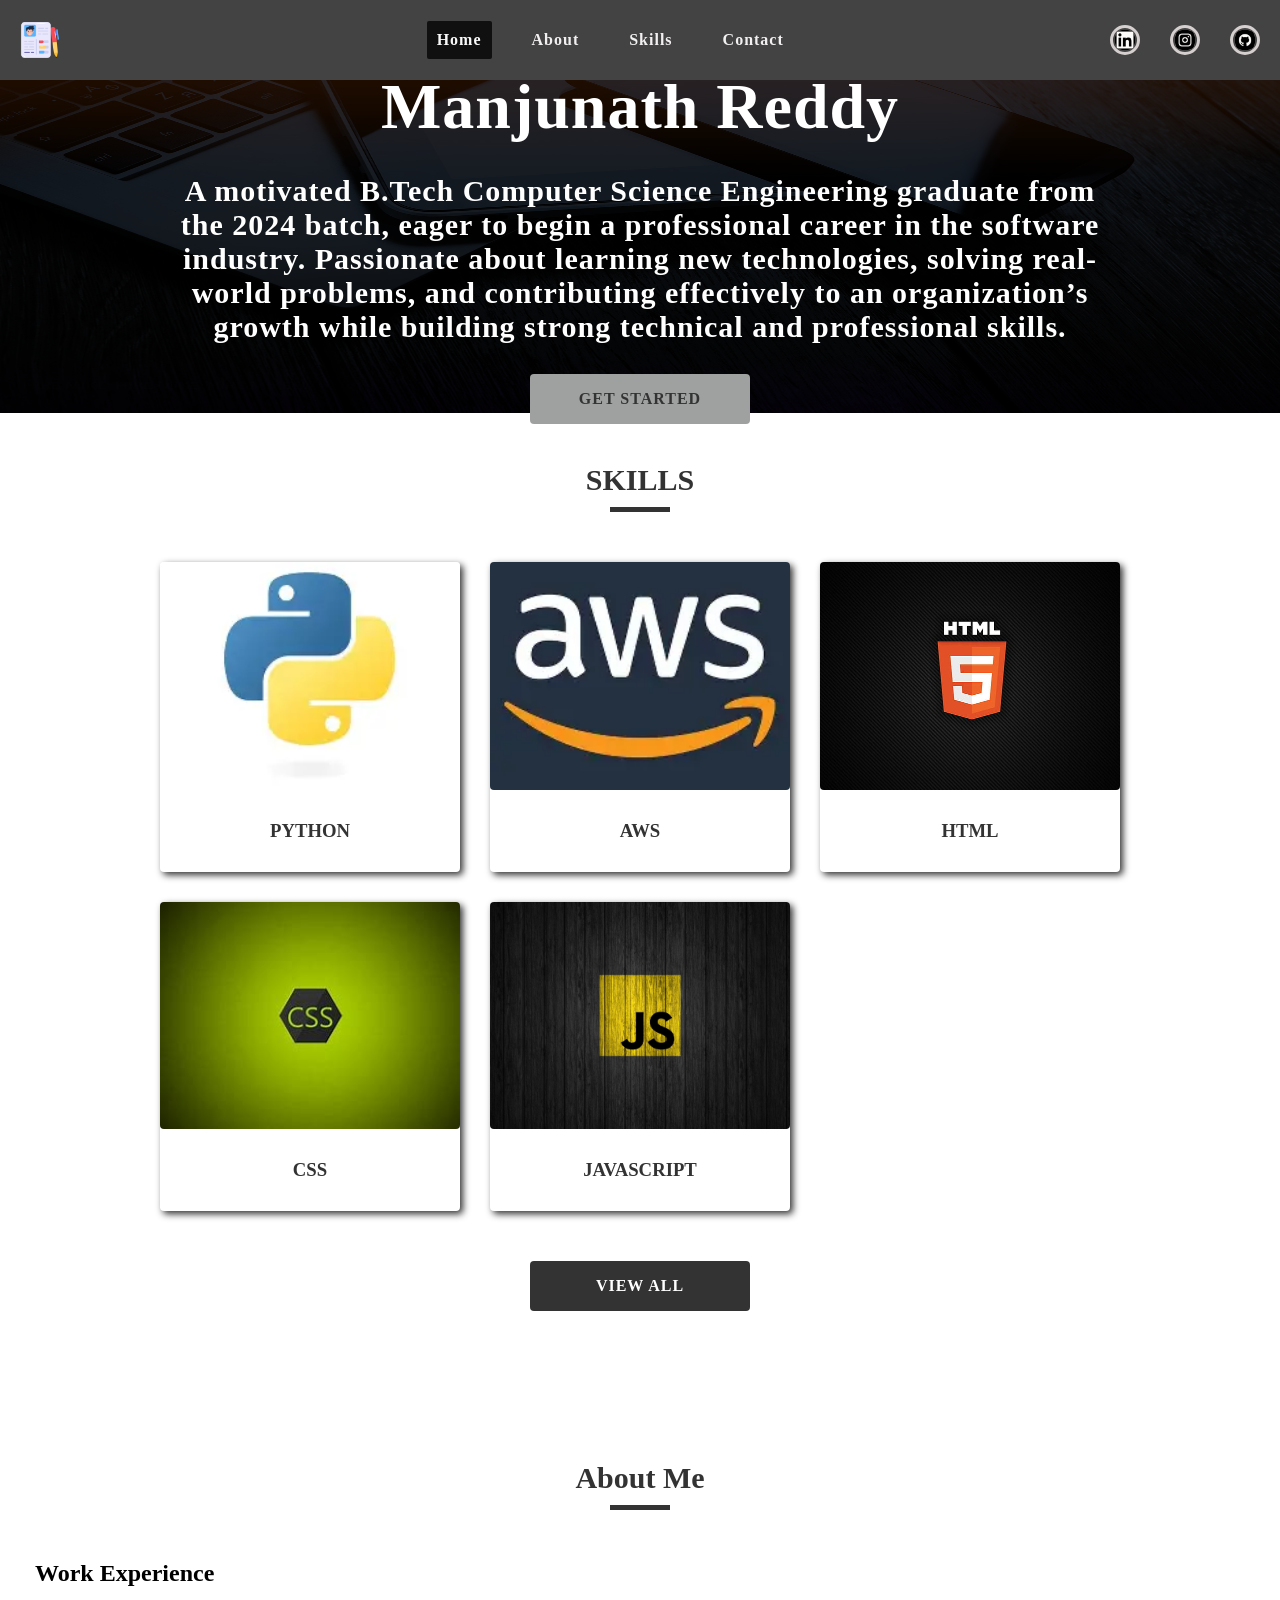
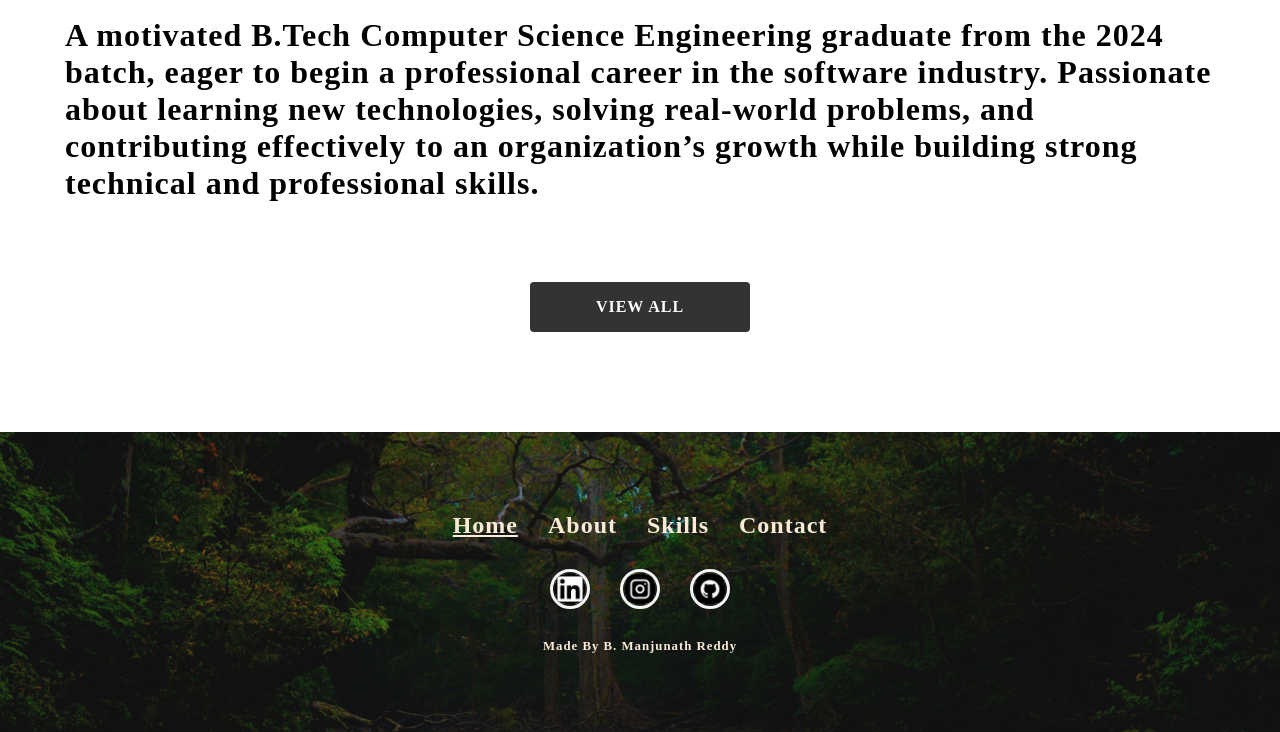
<file: index.html>
<!DOCTYPE html>
<html lang="en">
<head>
  <meta charset="UTF-8" />
  <meta name="viewport" content="width=device-width, initial-scale=1.0" />
  <title>Home — Manjunath</title>
  <link rel="shortcut icon" href="../Assets/NavLogo.png" type="image/x-icon">
  <link rel="stylesheet" href="../Css/navbar.css">
  <link rel="stylesheet" href="../Css/sidebar.css">
  <link rel="stylesheet" href="../Css/footer.css">
  <link rel="stylesheet" href="../Css/Common.css">
</head>
<body>
  <!-- Navbar Start -->
  <nav class="nav-container">
    <div class="nav-center">
      <div class="logo-section">
        <a href="./">
          <img src="../Assets/NavLogo.png" alt="navbar logo" class="logo">
        </a>
      </div>

      <!-- hamburger: removed duplicate class on img, added role/aria -->
      <div class="hamburger" role="button" aria-label="Open sidebar">
        <img src="../Assets/Sidebar.png" alt="open sidebar button">
      </div>

      <div class="nav-links-main">
        <ul class="nav-links">
          <li><a href="./" class="nav-link active">home</a></li>
          <li><a href="./about.html" class="nav-link">about</a></li>
          <li><a href="./skills.html" class="nav-link">skills</a></li>
          <li><a href="./contact.html" class="nav-link">contact</a></li>
        </ul>
      </div>

      <div class="nav-social-links-main">
        <ul class="nav-social-links">
          <li class="nav-social-link">
            <a href="https://www.linkedin.com/in/manjunath-reddy-bhumireddy-/">
              <img src="../Assets/linkedin.png" alt="LinkedIn">
            </a>
          </li>
          <li class="nav-social-link">
            <a href="https://www.instagram.com/i__manjunath/">
              <img src="../Assets/instagram.png" alt="Instagram">
            </a>
          </li>
          <li class="nav-social-link">
            <a href="https://github.com/manjunathreddy25">
              <img src="../Assets/github.png" alt="Github">
            </a>
          </li>
        </ul>
      </div>
    </div>
  </nav>
  <!-- Navbar End -->

  <!-- Sidebar Start -->
  <aside class="sidebar-container" aria-hidden="true">
    <div class="sidebar-center wrapper">
      <div class="side-header">
        <div class="logo-section">
          <a href="./">
            <img src="../Assets/NavLogo.png" alt="navbar logo image">
          </a>
        </div>
        <div class="close-button" role="button" aria-label="Close sidebar">
          <img src="../Assets/Sidebar.png" alt="close sidebar button">
        </div>
      </div>

      <div class="sidebar-content">
        <div class="sidebar-links-main">
          <ul class="sidebar-links">
            <li><a href="./" class="sidebar-link active">home</a></li>
            <li><a href="./about.html" class="sidebar-link">about</a></li>
            <li><a href="./skills.html" class="sidebar-link">skills</a></li>
            <li><a href="./contact.html" class="sidebar-link">contact</a></li>
          </ul>
        </div>
      </div>
    </div>
  </aside>
  <!-- Sidebar End -->

  <!-- hero section start -->
  <div class="page-hero-container">
    <div class="page-hero">
      <div class="hero-img-container">
        <img src="../Assets/portfolio-background.jpg" alt="Hero background">
      </div>

      <div class="hero-box padding-top-mobile-thirty padding-bottom-mobile-thirty">
        <div class="hero-content wrapper text-center text-container">
          <h1 class="heading">Manjunath Reddy</h1>
          <p class="desc">
            A motivated B.Tech Computer Science Engineering graduate from the 2024 batch, eager to begin a professional career in the software industry.
            Passionate about learning new technologies, solving real-world problems, and contributing effectively to an organization’s growth while building strong technical and professional skills.
          </p>

          <div class="button-container">
            <a href="./contact.html" class="home-button primary-button-light">Get Started</a>
          </div>
        </div>
      </div>
    </div>
  </div>
  <!-- hero section end -->

  <!-- Skills Start -->
  <section class="skills-container">
    <div class="skills-center wrapper text-center text-container">
      <div class="section-title padding-top-desktop-fifty padding-bottom-desktop-fifty padding-bottom-mobile-fifty padding-top-mobile-fifty">
        <h3 class="title">SKILLS</h3>
        <div class="underline"></div>
      </div>

      <section class="skills three-column-layout" aria-label="Core skills">
        <!-- Skill Start -->
        <article class="skill">
          <div class="img-container">
            <img src="../Assets/python.png" alt="Python logo">
          </div>
          <div class="skill-title">
            <h3>PYTHON</h3>
          </div>
        </article>

        <!-- Skill Start -->
        <article class="skill">
          <div class="img-container">
            <img src="../Assets/aws.png" alt="AWS logo">
          </div>
          <div class="skill-title">
            <h3>AWS</h3>
          </div>
        </article>

        <!-- Skill Start -->
        <article class="skill">
          <div class="img-container">
            <img src="../Assets/html-5-html-5-logo-wallpaper-preview.jpg" alt="HTML logo">
          </div>
          <div class="skill-title">
            <h3>HTML</h3>
          </div>
        </article>

        <!-- Skill Start -->
        <article class="skill">
          <div class="img-container">
            <img src="../Assets/OIP.jpg" alt="CSS logo">
          </div>
          <div class="skill-title">
            <h3>CSS</h3>
          </div>
        </article>

        <!-- Skill Start -->
        <article class="skill">
          <div class="img-container">
            <img src="../Assets/js.jpg" alt="JavaScript logo">
          </div>
          <div class="skill-title">
            <h3>JAVASCRIPT</h3>
          </div>
        </article>
      </section>

      <div class="padding-bottom-desktop-fifty padding-top-desktop-fifty padding-top-mobile-fifty padding-bottom-mobile-fifty">
        <a href="./skills.html" class="primary-button-dark">VIEW ALL</a>
      </div>
    </div>
  </section>
  <!-- Skills End -->

  <!-- About Page Content Start -->
  <section class="content-main-home">
    <div class="content-center wrapper">
      <div class="content-area padding-bottom-desktop-fifty padding-top-desktop-fifty padding-top-mobile-fifty padding-bottom-mobile-fifty">
        <div class="section-title padding-top-desktop-fifty padding-bottom-desktop-fifty padding-bottom-mobile-fifty padding-top-mobile-fifty">
          <h3 class="title">About me</h3>
          <div class="underline"></div>
        </div>

        <div class="content">
          <h2>Work Experience</h2>
          <p>
            A motivated B.Tech Computer Science Engineering graduate from the 2024 batch, eager to begin a professional career in the software industry.
            Passionate about learning new technologies, solving real-world problems, and contributing effectively to an organization’s growth while building strong technical and professional skills.
          </p>
        </div>

        <div class="padding-bottom-desktop-fifty padding-top-desktop-fifty padding-top-mobile-fifty padding-bottom-mobile-fifty">
          <a href="./about.html" class="primary-button-dark">VIEW ALL</a>
        </div>
      </div>
    </div>
  </section>
  <!-- About Page Content End -->

  <!-- Footer Start -->
  <footer class="footer-container">
    <div class="footer-center wrapper">
      <div class="footer-links-main">
        <ul class="footer-links">
          <li><a href="./" class="footer-link active">home</a></li>
          <li><a href="./about.html" class="footer-link">about</a></li>
          <li><a href="./skills.html" class="footer-link">skills</a></li>
          <li><a href="./contact.html" class="footer-link">contact</a></li>
        </ul>
      </div>

      <div class="social-links-main">
        <ul class="social-links">
          <li class="social-link">
            <a href="https://www.linkedin.com/in/bhumireddymanjunathreddy/">
              <img src="../Assets/linkedin.png" alt="LinkedIn">
            </a>
          </li>
          <li class="social-link">
            <a href="https://www.instagram.com/i__manjunath/">
              <img src="../Assets/instagram.png" alt="Instagram">
            </a>
          </li>
          <li class="social-link">
            <a href="https://github.com/manjunathreddy25">
              <img src="../Assets/github.png" alt="Github">
            </a>
          </li>
        </ul>
      </div>

      <div class="footer-copy-right">
        <p>made by B. Manjunath Reddy</p>
      </div>
    </div>
  </footer>
  <!-- Footer End -->

  <!-- Script -->
  <script src="../Js/javascript.js"></script>
</body>
</html>
</file>
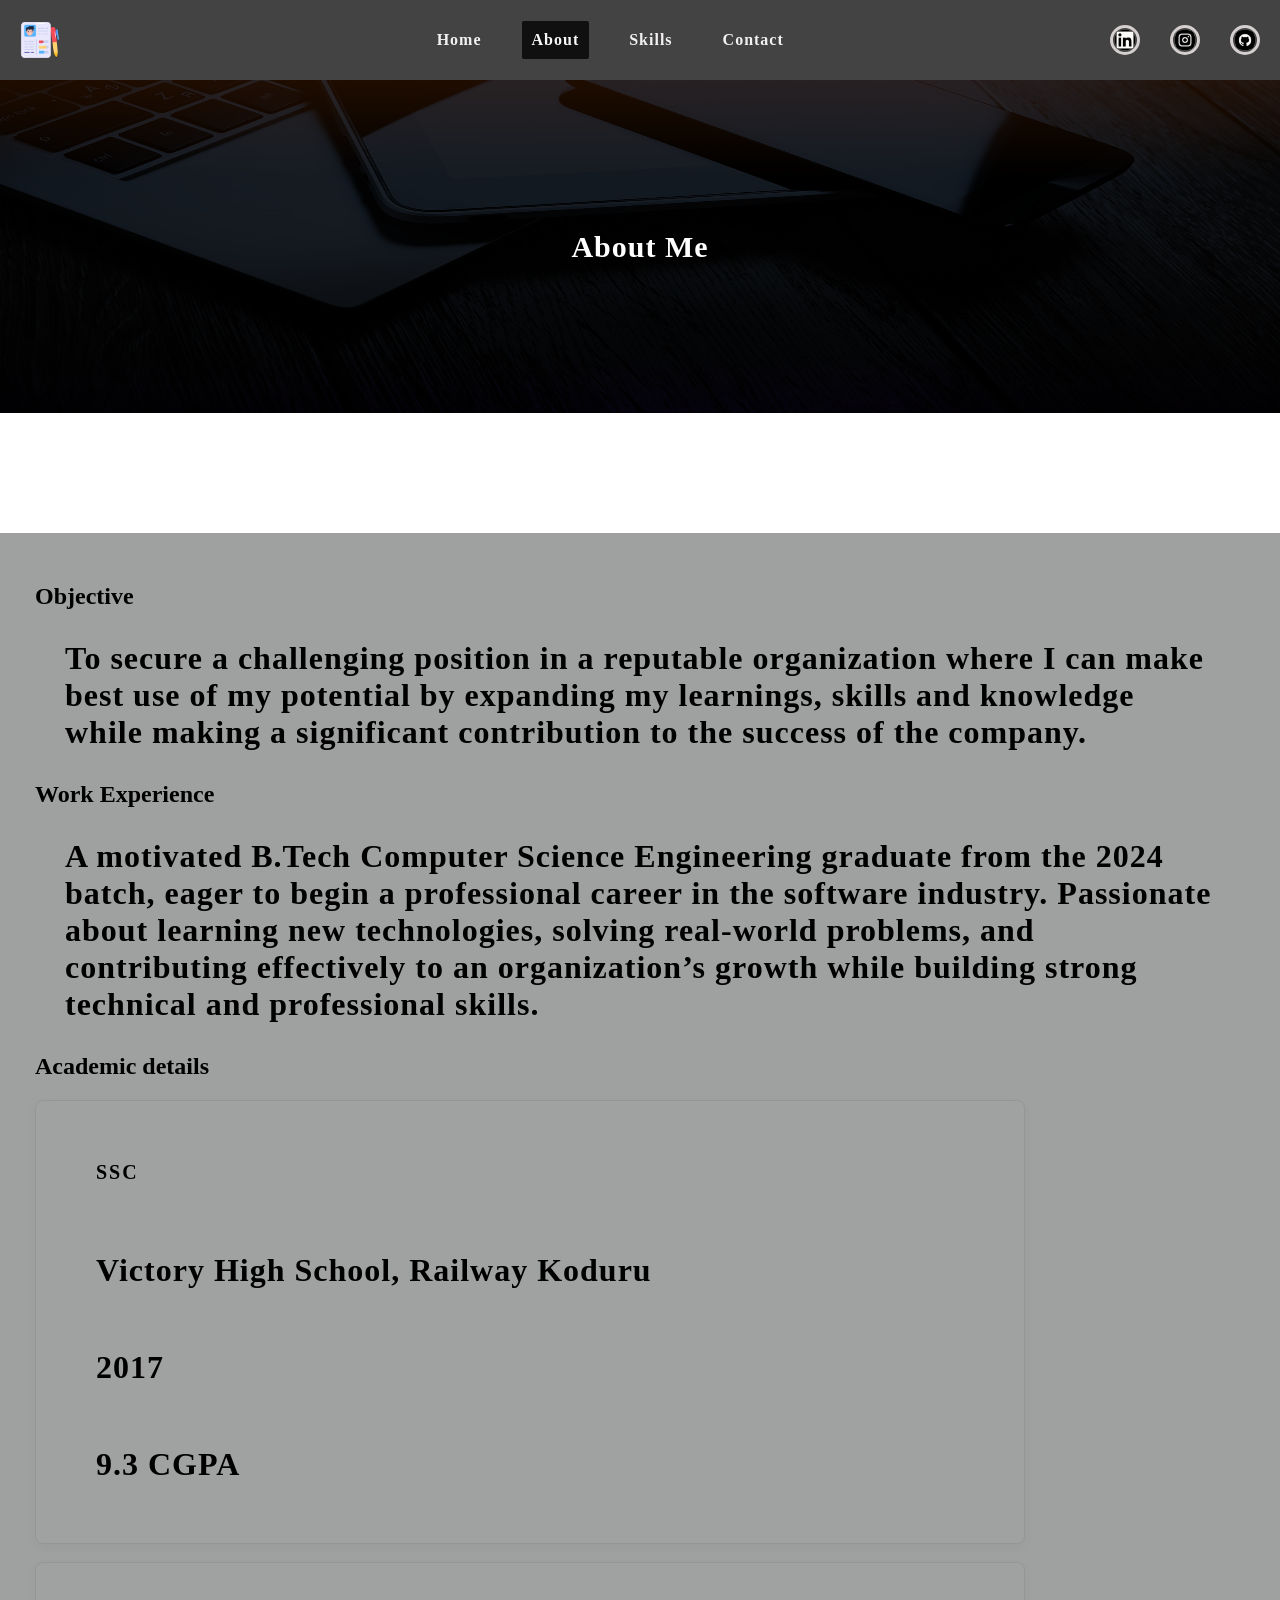
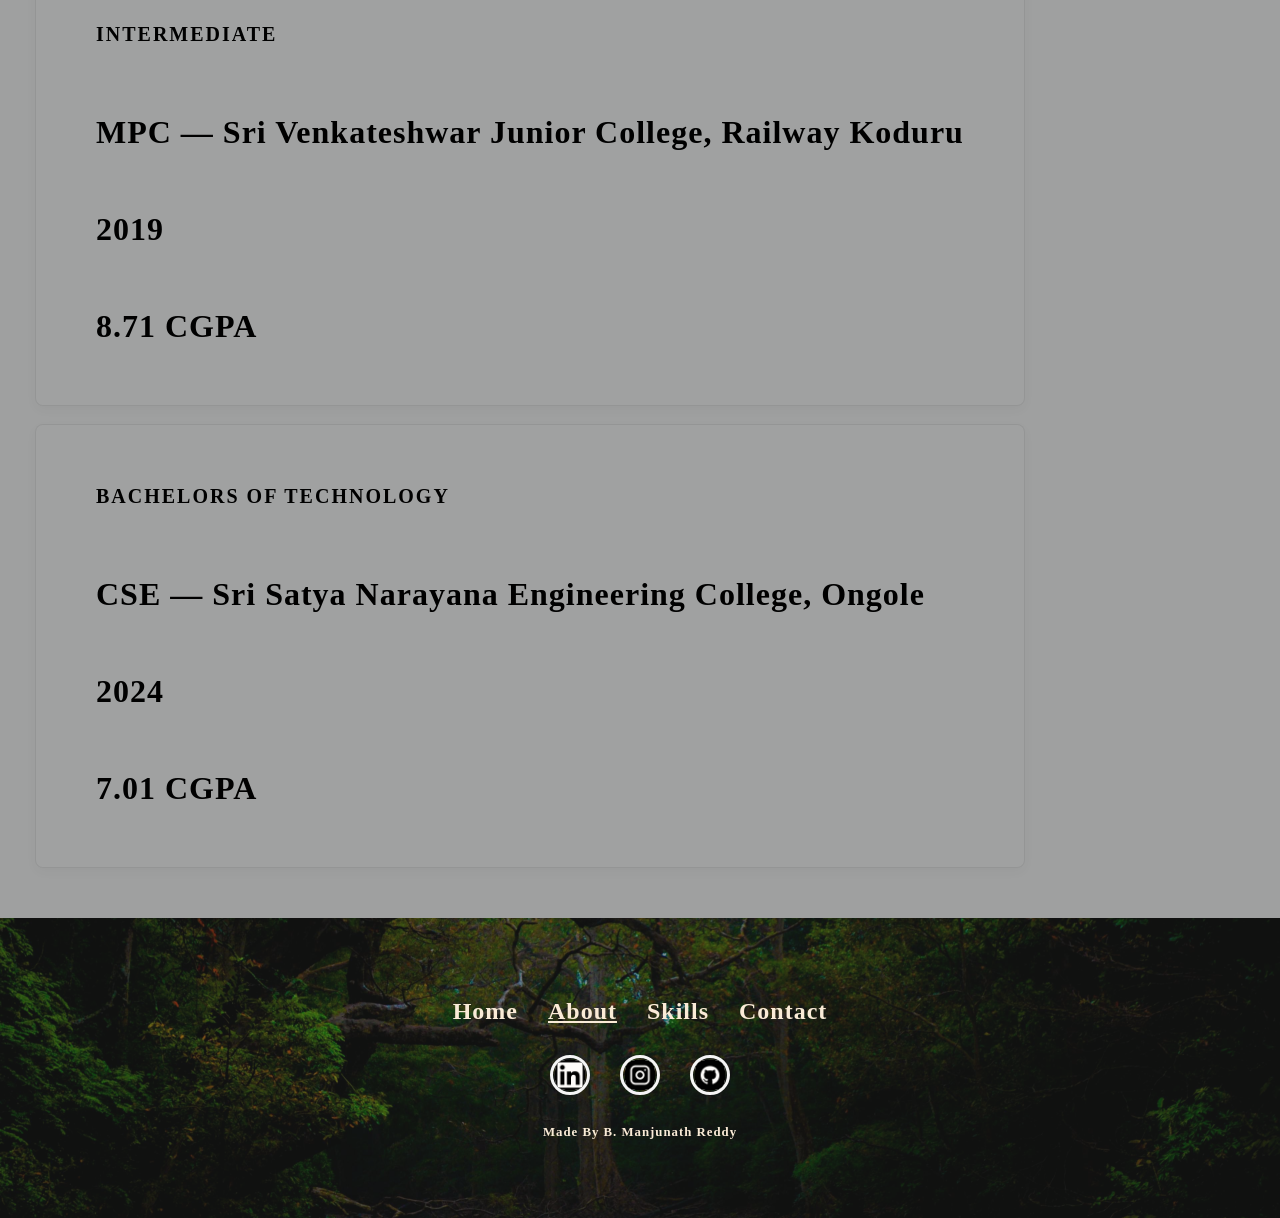
<file: about.html>
<!DOCTYPE html>
<html lang="en">
<head>
  <meta charset="UTF-8" />
  <meta name="viewport" content="width=device-width, initial-scale=1.0"/>
  <title>About — Manjunath</title>
  <link rel="shortcut icon" href="../Assets/NavLogo.png" type="image/x-icon">
  <link rel="stylesheet" href="../Css/navbar.css">
  <link rel="stylesheet" href="../Css/sidebar.css">
  <link rel="stylesheet" href="../Css/footer.css">
  <link rel="stylesheet" href="../Css/Common.css">
</head>
<body>
  <!-- Navbar Start -->
  <nav class="nav-container">
    <div class="nav-center">
      <div class="logo-section">
        <a href="./">
          <img src="../Assets/NavLogo.png" alt="navbar logo" class="logo">
        </a>
      </div>

      <!-- hamburger: role + aria for accessibility; removed duplicate class from img -->
      <div class="hamburger" role="button" aria-label="Open sidebar">
        <img src="../Assets/Sidebar.png" alt="open sidebar button">
      </div>

      <div class="nav-links-main">
        <ul class="nav-links">
          <li><a href="./" class="nav-link">home</a></li>
          <li><a href="./about.html" class="nav-link active">about</a></li>
          <li><a href="./skills.html" class="nav-link">skills</a></li>
          <li><a href="./contact.html" class="nav-link">contact</a></li>
        </ul>
      </div>

      <div class="nav-social-links-main">
        <ul class="nav-social-links">
          <li class="nav-social-link">
            <a href="https://www.linkedin.com/in/manjunath-reddy-bhumireddy-/">
              <img src="../Assets/linkedin.png" alt="LinkedIn">
            </a>
          </li>
          <li class="nav-social-link">
            <a href="https://www.instagram.com/i__manjunath/">
              <img src="../Assets/instagram.png" alt="Instagram">
            </a>
          </li>
          <li class="nav-social-link">
            <a href="https://github.com/manjunathreddy25">
              <img src="../Assets/github.png" alt="Github">
            </a>
          </li>
        </ul>
      </div>
    </div>
  </nav>
  <!-- Navbar End -->

  <!-- Sidebar Start -->
  <aside class="sidebar-container" aria-hidden="true">
    <div class="sidebar-center wrapper">
      <div class="side-header">
        <div class="logo-section">
          <a href="./">
            <img src="../Assets/NavLogo.png" alt="navbar logo image">
          </a>
        </div>
        <div class="close-button" role="button" aria-label="Close sidebar">
          <img src="../Assets/Sidebar.png" alt="close sidebar button">
        </div>
      </div>

      <div class="sidebar-content">
        <div class="sidebar-links-main">
          <ul class="sidebar-links">
            <li><a href="./" class="sidebar-link">home</a></li>
            <li><a href="./about.html" class="sidebar-link active">about</a></li>
            <li><a href="./skills.html" class="sidebar-link">skills</a></li>
            <li><a href="./contact.html" class="sidebar-link">contact</a></li>
          </ul>
        </div>
      </div>
    </div>
  </aside>
  <!-- Sidebar End -->

  <!-- hero section start-->
  <div class="page-hero-container">
    <div class="page-hero">
      <div class="hero-img-container">
        <img src="../Assets/portfolio-background.jpg" alt="Hero background">
      </div>
      <div class="hero-box padding-top-mobile-thirty padding-bottom-mobile-thirty">
        <div class="hero-content text-center wrapper text-container">
          <p class="desc">About Me</p>
        </div>
      </div>
    </div>
  </div>
  <!-- hero section end -->

  <!-- About Page Content Start -->
  <main class="content-main">
    <div class="content-center wrapper">
      <div class="content-area padding-bottom-desktop-fifty padding-top-desktop-fifty padding-top-mobile-fifty padding-bottom-mobile-fifty">

        <article class="content">
          <h2>Objective</h2>
          <p>To secure a challenging position in a reputable organization where I can make best use of my potential by expanding my learnings, skills and knowledge while making a significant contribution to the success of the company.</p>
        </article>

        <article class="content">
          <h2>Work Experience</h2>
          <p>
            A motivated B.Tech Computer Science Engineering graduate from the 2024 batch, eager to begin a professional career in the software industry.
            Passionate about learning new technologies, solving real-world problems, and contributing effectively to an organization’s growth while building strong technical and professional skills.
          </p>
        </article>

        <article class="content">
          <h2>Academic details</h2>
          <ul class="edu-list">
            <li class="edu-item">
              <p class="main">SSC</p>
              <p>Victory High School, Railway Koduru</p>
              <p class="year">2017</p>
              <p class="score">9.3 CGPA</p>
            </li>

            <li class="edu-item">
              <p class="main">Intermediate</p>
              <p>MPC — Sri Venkateshwar Junior College, Railway Koduru</p>
              <p class="year">2019</p>
              <p class="score">8.71 CGPA</p>
            </li>

            <li class="edu-item">
              <p class="main">Bachelors of Technology</p>
              <p>CSE — Sri Satya Narayana Engineering College, Ongole</p>
              <p class="year">2024</p>
              <p class="score">7.01 CGPA</p>
            </li>
          </ul>
        </article>

      </div>
    </div>
  </main>
  <!-- About Page Content End -->

  <!-- Footer Start -->
  <footer class="footer-container">
    <div class="footer-center wrapper">
      <div class="footer-links-main">
        <ul class="footer-links">
          <li><a href="./" class="footer-link">home</a></li>
          <li><a href="./about.html" class="footer-link active">about</a></li>
          <li><a href="./skills.html" class="footer-link">skills</a></li>
          <li><a href="./contact.html" class="footer-link">contact</a></li>
        </ul>
      </div>

      <div class="social-links-main">
        <ul class="social-links">
          <li class="social-link">
            <a href="https://www.linkedin.com/in/bhumireddymanjunathreddy/">
              <img src="../Assets/linkedin.png" alt="LinkedIn">
            </a>
          </li>
          <li class="social-link">
            <a href="https://www.instagram.com/i__manjunath/">
              <img src="../Assets/instagram.png" alt="Instagram">
            </a>
          </li>
          <li class="social-link">
            <a href="https://github.com/manjunathreddy25">
              <img src="../Assets/github.png" alt="Github">
            </a>
          </li>
        </ul>
      </div>

      <div class="footer-copy-right">
        <p>made by B. Manjunath Reddy</p>
      </div>
    </div>
  </footer>
  <!-- Footer End -->

  <!-- Script -->
  <script src="../Js/javascript.js"></script>
</body>
</html>
</file>
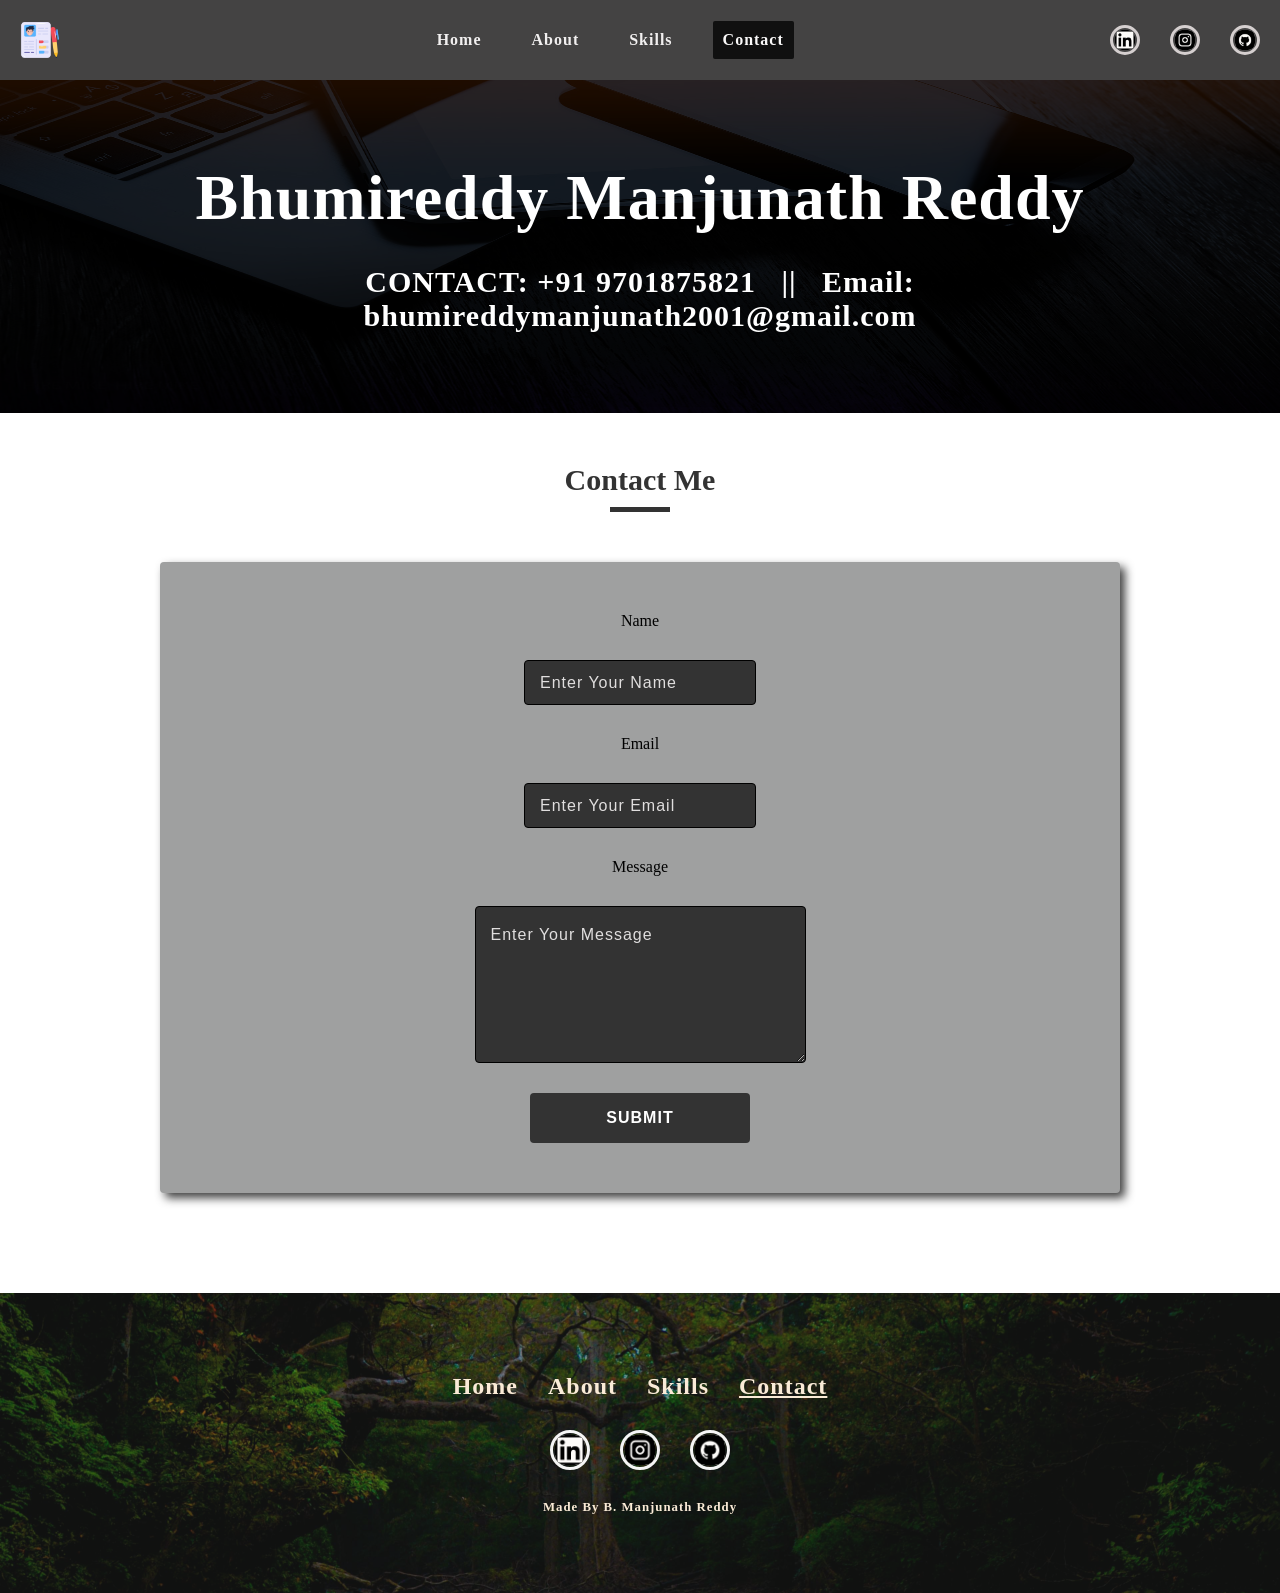
<file: contact.html>
<!DOCTYPE html>
<html lang="en">
<head>
  <meta charset="UTF-8" />
  <meta name="viewport" content="width=device-width, initial-scale=1.0" />
  <title>Contact — Manjunath</title>
  <link rel="shortcut icon" href="../Assets/NavLogo.png" type="image/x-icon">
  <link rel="stylesheet" href="../Css/navbar.css">
  <link rel="stylesheet" href="../Css/sidebar.css">
  <link rel="stylesheet" href="../Css/footer.css">
  <link rel="stylesheet" href="../Css/Common.css">
</head>
<body>
  <!-- Navbar Start -->
  <nav class="nav-container">
    <div class="nav-center">
      <div class="logo-section">
        <a href="./">
          <img src="../Assets/NavLogo.png" alt="navbar logo" class="logo">
        </a>
      </div>

      <!-- hamburger: role + aria for accessibility; removed duplicate class from img -->
      <div class="hamburger" role="button" aria-label="Open sidebar">
        <img src="../Assets/Sidebar.png" alt="open sidebar button">
      </div>

      <div class="nav-links-main">
        <ul class="nav-links">
          <li><a href="./" class="nav-link">home</a></li>
          <li><a href="./about.html" class="nav-link">about</a></li>
          <li><a href="./skills.html" class="nav-link">skills</a></li>
          <li><a href="./contact.html" class="nav-link active">contact</a></li>
        </ul>
      </div>

      <div class="nav-social-links-main">
        <ul class="nav-social-links">
          <li class="nav-social-link">
            <a href="https://www.linkedin.com/in/manjunath-reddy-bhumireddy-/">
              <img src="../Assets/linkedin.png" alt="LinkedIn">
            </a>
          </li>
          <li class="nav-social-link">
            <a href="https://www.instagram.com/i__manjunath/">
              <img src="../Assets/instagram.png" alt="Instagram">
            </a>
          </li>
          <li class="nav-social-link">
            <a href="https://github.com/manjunathreddy25">
              <img src="../Assets/github.png" alt="Github">
            </a>
          </li>
        </ul>
      </div>
    </div>
  </nav>
  <!-- Navbar End -->

  <!-- Sidebar Start -->
  <aside class="sidebar-container" aria-hidden="true">
    <div class="sidebar-center wrapper">
      <div class="side-header">
        <div class="logo-section">
          <a href="./">
            <img src="../Assets/NavLogo.png" alt="navbar logo image">
          </a>
        </div>
        <div class="close-button" role="button" aria-label="Close sidebar">
          <img src="../Assets/Sidebar.png" alt="close sidebar button">
        </div>
      </div>

      <div class="sidebar-content">
        <div class="sidebar-links-main">
          <ul class="sidebar-links">
            <li><a href="./" class="sidebar-link">home</a></li>
            <li><a href="./about.html" class="sidebar-link">about</a></li>
            <li><a href="./skills.html" class="sidebar-link">skills</a></li>
            <li><a href="./contact.html" class="sidebar-link active">contact</a></li>
          </ul>
        </div>
      </div>
    </div>
  </aside>
  <!-- Sidebar End -->

  <!-- hero section start-->
  <div class="page-hero-container">
    <div class="page-hero">
      <div class="hero-img-container">
        <img src="../Assets/portfolio-background.jpg" alt="Hero Page">
      </div>
      <div class="hero-box padding-top-mobile-thirty padding-bottom-mobile-thirty">
        <div class="hero-content text-center wrapper text-container">
          <h1 class="heading">Bhumireddy Manjunath Reddy</h1>
          <p class="desc">CONTACT: +91 9701875821 &nbsp; || &nbsp; Email: bhumireddymanjunath2001@gmail.com</p>
        </div>
      </div>
    </div>
  </div>
  <!-- hero section end -->

  <!-- Contact Section Start-->
  <section class="contact-section-main">
    <div class="contact-section-center wrapper text-center text-container">
      <div class="section-title padding-top-desktop-fifty padding-bottom-desktop-fifty padding-bottom-mobile-fifty padding-top-mobile-fifty">
        <h3 class="title">Contact Me</h3>
        <div class="underline"></div>

        <div class="contact-section padding-bottom-mobile-fifty padding-top-mobile-fifty padding-bottom-desktop-fifty padding-top-desktop-fifty">
          <div class="text-component padding-top-mobile-fifty padding-bottom-mobile-fifty padding-bottom-desktop-fifty padding-top-desktop-fifty">
            <form class="contact-me-form" action="#" method="post" aria-label="Contact form">
              <label for="name" class="sr-only">Name</label>
              <input type="text" name="name" id="name" placeholder="Enter your name" class="primary-input" aria-label="Your name">

              <!-- fixed duplicate id -> changed id to email, added label/aria -->
              <label for="email" class="sr-only">Email</label>
              <input type="email" name="email" id="email" placeholder="Enter your email" class="primary-input" aria-label="Your email">

              <label for="message" class="sr-only">Message</label>
              <textarea name="message" id="message" cols="30" rows="5" class="primary-text-area" placeholder="Enter your message" aria-label="Your message"></textarea>

              <button type="submit" class="primary-button-dark">Submit</button>
            </form>
          </div>
        </div>
      </div>
    </div>
  </section>
  <!-- Contact Section End -->

  <!-- Footer Start -->
  <footer class="footer-container">
    <div class="footer-center wrapper">
      <div class="footer-links-main">
        <ul class="footer-links">
          <li><a href="./" class="footer-link">home</a></li>
          <li><a href="./about.html" class="footer-link">about</a></li>
          <li><a href="./skills.html" class="footer-link">skills</a></li>
          <li><a href="./contact.html" class="footer-link active">contact</a></li>
        </ul>
      </div>

      <div class="social-links-main">
        <ul class="social-links">
          <li class="social-link">
            <a href="https://www.linkedin.com/in/bhumireddymanjunathreddy/">
              <img src="../Assets/linkedin.png" alt="LinkedIn">
            </a>
          </li>
          <li class="social-link">
            <a href="https://www.instagram.com/i__manjunath/">
              <img src="../Assets/instagram.png" alt="Instagram">
            </a>
          </li>
          <li class="social-link">
            <a href="https://github.com/manjunathreddy25">
              <img src="../Assets/github.png" alt="Github">
            </a>
          </li>
        </ul>
      </div>

      <div class="footer-copy-right">
        <p>made by B. Manjunath Reddy</p>
      </div>
    </div>
  </footer>
  <!-- Footer End -->

  <!-- Script -->
  <script src="../Js/javascript.js"></script>
</body>
</html>
</file>
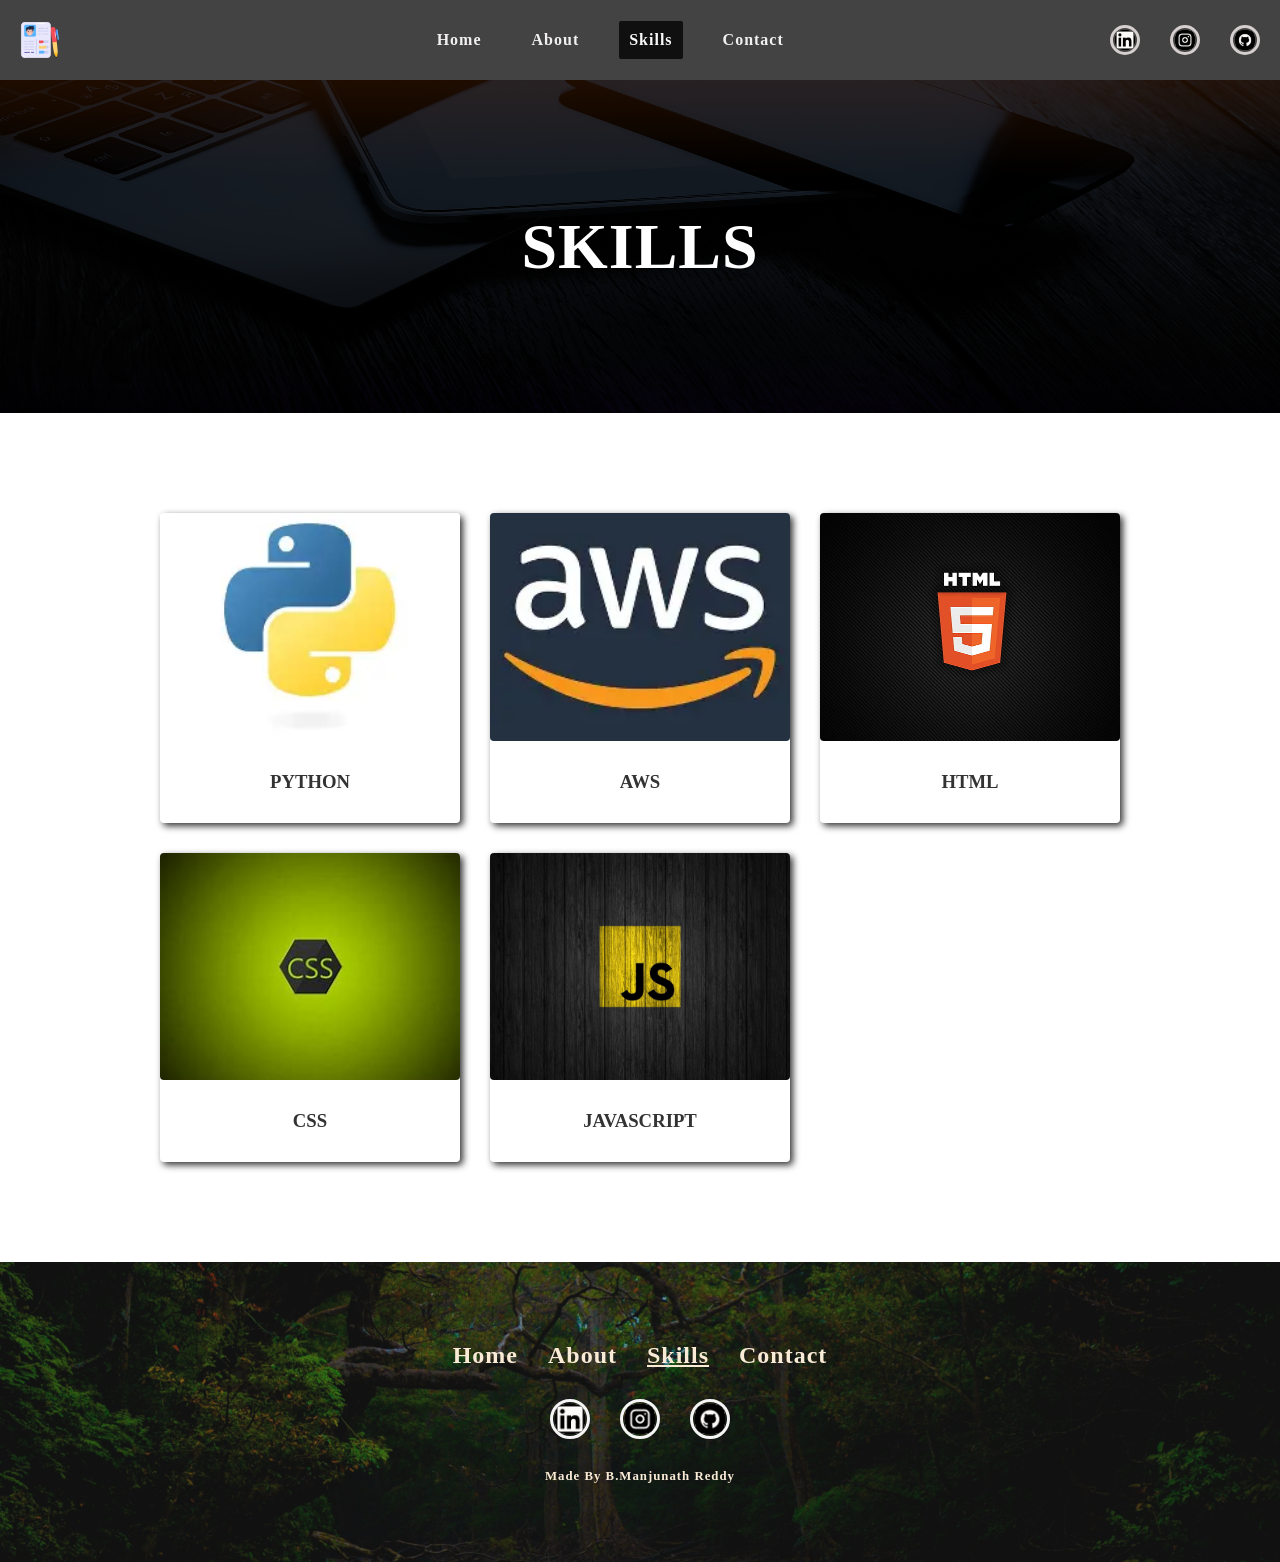
<file: skills.html>
<!DOCTYPE html>
<html lang="en">
<head>
    <meta charset="UTF-8">
    <meta name="viewport" content="width=device-width, initial-scale=1.0">
    <title>Website</title>
    <link rel="shortcut icon" href="../Assets/NavLogo.png" type="image/x-icon">
    <link rel="stylesheet" href="../Css/navbar.css">
    <link rel="stylesheet" href="../Css/sidebar.css">
    <link rel="stylesheet" href="../Css/footer.css">
    <link rel="stylesheet" href="../Css/Common.css">
</head>
<body>
    <!-- Navbar Start -->
    <nav class="nav-container">
        <div class="nav-center">
            <div class="logo-section">
              <a href="./">
                <img src="../Assets/NavLogo.png" alt="navbar logo" class="logo">
              </a>
            </div>
            <div class="hamburger">
                <img src="../Assets/Sidebar.png" alt="side bar open button" class="hamburger">
            </div>
            <div class="nav-links-main">
                <ul class="nav-links">
                    <li><a href="./" class="nav-link ">home</a></li>
                    <li><a href="./about.html" class="nav-link ">about</a></li>
                    <li><a href="./skills.html" class="nav-link active">skills</a></li>
                    <li><a href="./contact.html" class="nav-link ">contact</a></li>
                </ul>
            </div>
            <div class="nav-social-links-main">
                <ul class="nav-social-links">
                   <li class="nav-social-link">
                    <a href="https://www.linkedin.com/in/manjunath-reddy-bhumireddy-/">
                       <img src="../Assets/linkedin.png" alt="LinkedIn">
                    </a>
                   </li>
                   <li class="nav-social-link">
                    <a href="https://www.instagram.com/i__manjunath/">
                       <img src="../Assets/instagram.png" alt="Instagram">
                    </a>
                   </li>
                   <li class="nav-social-link">
                    <a href="https://github.com/manjunathreddy25">
                       <img src="../Assets/github.png" alt="Github">
                    </a>
                    </li>
                </ul>
            </div>      
        </div>
    </nav>
    <!-- Navbar End -->
    <!-- Sidebar Start -->
    <aside class="sidebar-container">
        <div class="sidebar-center wrapper">
            <div class="side-header">
                <div class="logo-section">
                    <a href="./">
                        <img src="../Assets/NavLogo.png" alt="navbar logo image" />
                    </a>
                </div>
                <div class="close-button">
                    <img src="../Assets/Sidebar.png" alt="sidebar image close button" />
                </div>
            </div>
            <div class="sidebar-content">
                <div class="sidebar-links-main">
                    <ul class="sidebar-links">
                        <li><a href="./" class="sidebar-link ">home</a></li>
                        <li><a href="./about.html" class="sidebar-link ">about</a></li>
                        <li><a href="./skills.html" class="sidebar-link active">skills</a></li>
                        <li><a href="./contact.html" class="sidebar-link">contact</a></li>
                    </ul>
                </div>
            </div>
        </div>
    </aside>
    <!-- Sidebar End -->

    <!-- hero section start-->
    <div class=" page-hero-container">
        <div class="page-hero">
            <div class="hero-img-container">
                <img src="../Assets/portfolio-background.jpg" alt="Hero Page">
            </div>
            <div class="hero-box padding-top-mobile-thirty padding-bottom-mobile-thirty ">
                <div class="hero-content text-center wrapper text-container">
                      <h1 class="heading">SKILLS</h1>
                </div>
            </div>
        </div>
    </div>
    <!-- hero section end -->

     <!-- Skills Start -->
     <div class="skills-container">
        <div class="skills-center wrapper text-center text-container">
            <div class="section-title padding-top-desktop-fifty padding-bottom-desktop-fifty padding-bottom-mobile-fifty padding-top-mobile-fifty">
            </div>
            <section class="skills three-column-layout">
                <!-- Skill Start -->
                <article class="skill">
                    <div class="img-container">
                        <img src="../Assets/python.png" alt="Python logo">
                    </div>
                    <div class="skill-title">
                        <h3>PYTHON</h3>
                    </div>
                </article>
                <!-- Skill End -->
                 <!-- Skill Start -->
                <article class="skill">
                    <div class="img-container">
                        <img src="../Assets/aws.png" alt="AWS logo">
                    </div>
                    <div class="skill-title">
                        <h3>AWS</h3>
                    </div>
                </article>
                <!-- Skill End -->
                 <!-- Skill Start -->
                 <article class="skill">
                    <div class="img-container">
                        <img src="../Assets/html-5-html-5-logo-wallpaper-preview.jpg" alt="HTML logo">
                    </div>
                    <div class="skill-title">
                        <h3>HTML</h3>
                    </div>
                </article>
                <!-- Skill End -->
                 <!-- Skill Start -->
                 <article class="skill">
                    <div class="img-container">
                        <img src="../Assets/OIP.jpg" alt="CSS logo">
                    </div>
                    <div class="skill-title ">
                        <h3>CSS</h3>
                    </div>
                </article>
                <!-- Skill End -->
                 <!-- Skill Start -->
                 <article class="skill">
                    <div class="img-container">
                        <img src="../Assets/js.jpg" alt="JavaScript logo">
                    </div>
                    <div class="skill-title">
                        <h3>JAVASCRIPT</h3>
                    </div>
                </article>
                <!-- Skill End -->
            </section>
            <div class="padding-bottom-desktop-fifty padding-top-desktop-fifty padding-top-mobile-fifty padding-bottom-mobile-fifty">
            </div>
        </div>
    </div>
    <!-- Skills End -->

    <!-- Footer Start -->
     <footer class="footer-container">
        <div class="footer-center wrapper">
             <div class="footer-links-main">
                <ul class="footer-links">
                    <li><a href="./" class="footer-link ">home</a></li>
                    <li><a href="./about.html" class="footer-link ">about</a></li>
                    <li><a href="./skills.html" class="footer-link active">skills</a></li>
                    <li><a href="./contact.html" class="footer-link">contact</a></li>
                </ul>
             </div>
             <div class="social-links-main">
                 <ul class="social-links">
                    <li class="social-link">
                        <a href="https://www.linkedin.com/in/bhumireddymanjunathreddy/">
                           <img src="../Assets/linkedin.png" alt="LinkedIn">
                        </a>
                       </li>
                       <li class="social-link">
                        <a href="https://www.instagram.com/i__manjunath/">
                           <img src="../Assets/instagram.png" alt="Instagram">
                        </a>
                       </li>
                       <li class="social-link">
                        <a href="https://github.com/manjunathreddy25">
                           <img src="../Assets/github.png" alt="Github">
                        </a>
                        </li>
                 </ul>
             </div>
             <div class="footer-copy-right">
                <p>made by
                    B.Manjunath Reddy
                </p>
             </div>
        </div>
     </footer>
    <!-- Footer End -->

     <!-- Script -->
     <script src="../Js/javascript.js"></script>
</body>
</html>
</file>
<file: Css/navbar.css>
/* Navbar-Styles-Start */

.nav-container {
  background: rgb(66, 64, 64);
  margin: 0;
  box-sizing: border-box;
  width: 100%;
  min-height: 50px;
  display: flex;
  justify-content: center;
  align-items: center;
}

.nav-container.sticky-nav {
  position: fixed;
  top: 0;
  left: 0;
  z-index: 9;
  transition: all .3s ease; /* valid and smooth */
}

.logo-section .logo {
  width: 80px;
  padding: 20px;
  display: block;
}

.hamburger {
  width: 80px;
  display: flex;
  justify-self: flex-end;
  cursor: pointer;
}

.nav-social-links-main .nav-social-links,
.nav-links-main .nav-links {
  list-style: none;
  padding: 0;
  margin: 0;
}

.nav-center {
  width: 100%;
  display: grid;
  grid-template-columns: repeat(2, 1fr);
  align-items: center;
  justify-content: center;
}

/* Desktop layout */
@media screen and (min-width: 992px) {
  .nav-container .hamburger {
    display: none;
  }

  .nav-container {
    background: rgb(68, 67, 67);
    margin: 0;
    box-sizing: border-box;
    width: 100%;
    min-height: 70px;
    display: flex;
    justify-content: center;
    align-items: center;
  }

  .nav-center {
    display: grid;
    grid-template-columns: repeat(3, 1fr);
  }

  .logo-section {
    width: 50px;
    cursor: pointer;
  }

  .nav-links-main .nav-links {
    display: flex;
    column-gap: 30px;
    align-items: center;
  }

  .nav-social-links-main .nav-social-links {
    display: flex;
    column-gap: 30px;
    justify-content: flex-end;
    padding: 20px;
    align-items: center;
  }

  .nav-social-links .nav-social-link {
    width: 30px;
    height: 30px;
    border: 3px solid rgb(213, 207, 207);
    border-radius: 50%;
    display: flex;
    justify-content: center;
    align-items: center;
  }

  .nav-social-links .nav-social-link img {
    width: 20px;
    display: block;
    background-color: rgb(253, 251, 249);
    border-radius: 35%;
  }

  .nav-social-links .nav-social-link:hover {
    transition: transform .2s ease; /* only animate transform for perf */
    transform: translateY(-4px);
  }

  .nav-links .nav-link {
    color: rgb(242, 240, 240);
    font-size: 1rem;
    font-weight: bold;
    letter-spacing: 1px;
    text-transform: capitalize;
    padding: 10px;
    border-radius: 2px;
    text-decoration: none;
    display: inline-block;
  }

  .nav-container .nav-link.active,
  .nav-container .nav-link:hover {
    background-color: rgb(16, 16, 16);
    color: rgb(250, 249, 249);
  }
}

/* Navbar-Styles-End */
</file>
<file: Css/sidebar.css>
/* Sidebar Styles Start */
.sidebar-container {
  padding: 5px;
  background-color: rgb(49, 49, 49);
  width: 100%;
  height: 100vh;
  position: fixed;
  top: 0;
  left: -100%;
  transition: all .3s ease; /* valid cross-browser transition */
  z-index: 10;
}

.sidebar-container.show-sidebar {
  left: 0; /* normalized and added semicolon */
}

.sidebar-container .logo-section img {
  width: 50px;
}

.sidebar-container .close-button img {
  width: 50px;
}

.sidebar-container .side-header {
  width: 100%;
  display: flex;
  justify-content: space-between;
  align-items: center;
  min-height: 50px;
}

.sidebar-container .sidebar-links {
  display: flex;
  flex-direction: column;
  row-gap: 30px;
  justify-content: center;
  align-items: center;
  list-style-type: none;
  padding: 0;
  margin: 0;
}

.sidebar-container .sidebar-links .sidebar-link {
  text-transform: capitalize;
  text-decoration: none;
  color: rgb(253, 249, 249);
  letter-spacing: 1px;
  padding: 10px;
  border-radius: 2px;
  font-size: 1rem;
  font-weight: bold;
  display: inline-block;
}

.sidebar-container .sidebar-links .sidebar-link.active {
  background-color: rgb(16, 16, 16);
  color: rgb(250, 249, 249);
}

/* Sidebar Styles End */
</file>
<file: Css/footer.css>
/* Footer Start */
.footer-container {
  width: 100%;
  min-height: 300px;
  background: url("../Assets/footer.jpg");
  background-repeat: no-repeat;
  background-size: cover;
  background-position: center;
  position: relative;
  z-index: 1;
}

/* overlay layer */
.footer-container::before {
  content: "";
  width: 100%;
  height: 100%;
  position: absolute;
  top: 0;
  left: 0;
  z-index: -1;
  background-color: rgba(33, 34, 33, 0.5);
}

/* layout */
.footer-container .footer-center {
  display: flex;
  flex-direction: column;
  row-gap: 30px;
  padding-top: 80px;
  align-items: center;
  box-sizing: border-box;
}

/* links reset */
.footer-container .footer-links,
.footer-container .social-links {
  list-style: none;
  margin: 0;
  padding: 0;
}

/* footer nav links */
.footer-container .footer-links {
  display: flex;
  column-gap: 30px;
  align-items: center;
  justify-content: center;
}

.footer-container .footer-link {
  color: antiquewhite;
  text-decoration: none;
  text-transform: capitalize;
  font-size: 1.5rem;
  font-weight: bold;
  letter-spacing: 1px;
}

.footer-container .footer-link:hover,
.footer-container .footer-link.active {
  text-decoration: underline;
}

/* social icons */
.footer-container .social-links {
  display: flex;
  justify-content: center;
  align-items: center;
  column-gap: 30px;
}

.footer-container .social-link {
  width: 40px;
  height: 40px;
  border: 3px solid whitesmoke;
  border-radius: 50%;
  display: flex;
  justify-content: center;
  align-items: center;
  box-sizing: border-box;
  background: transparent;
}

/* make images behave like inline-block elements (not flex containers) */
.social-links-main .social-link img,
.footer-container .social-link img {
  width: 30px;
  height: auto;
  display: block;
  border-radius: 35%;
  background-color: rgb(253, 251, 249);
}

/* hover animation — animate transform only */
.footer-container .social-link:hover {
  transition: transform .2s ease;
  transform: translateY(-3px);
}

/* copyright */
.footer-container .footer-copy-right {
  display: flex;
  justify-content: center;
  align-items: center;
  color: antiquewhite;
  font-size: .8rem;
  font-weight: bold;
  text-transform: capitalize;
  letter-spacing: 1px;
  padding-bottom: 40px;
}
/* Footer End */
</file>
<file: Css/Common.css>
/* Global Variables */
:root{
    --black-color: black;
    --clr-primary: rgb(51, 51, 51);
    --clr-primary-light: rgb(159, 160, 160);
    --clr-white: white;
    --clr-white-light: rgb(224, 222, 222);

    --box-shadow-light: 0px 3px 7px var(--clr-primary-light) ;
    --box-shadow-dark: 3px 3px 7px var(--clr-primary) ;

    --transition: all .3s linear;
    --radius: 4px;

    --font-family: Arial, Helvetica, sans-serif;
}
/* Global Styles */

*,::after,::before{
     margin: 0px;
     padding: 0px;
     box-sizing: border-box;
}
*:focus{
outline-width: 2px;
outline-offset: 1px;
outline-color: var(--clr-primary);
}
ul{
    list-style-type: none;
}
a{
    list-style-type: none;
}
img{
    display: block;
}

/* Global Classes */
.wrapper{
    max-width: 1250px;
    margin-left: auto;
    margin-right: auto;
    padding-left: 20px;
    padding-right: 20px;
}
.display-block{
  display: block !important;
}
.text-container {
    max-width: 1000px;
    margin-left: auto;
    margin-right: auto;
}
.text-center{
    text-align: center;
}
.text-left{
    text-align: left;
}
.text-right{
    text-align: right;
}
@media screen and (max-width: 991px){
    .full-width-mobile{
        width: 100%;
    }
    
}
@media screen and (min-width: 992px){
    .full-width-desktop{
        width: 100%;
    }
}
.section-title .title{
    font-size: 30px;
    font-weight: bold;
    text-transform: capitalize;
    text-align: center;
    margin-bottom: 10px;
    color: var(--clr-primary);
}
.section-title .underline{
    width: 60px;
    height: 5px;
    background: var(--clr-primary);
    margin-left: auto;
    margin-right: auto;
}
.primary-button-dark, .primary-button-light{
    font-weight: bold;
    text-transform: uppercase;
    text-decoration: none;
    border: none;
    cursor: pointer;
    height: 45px;
    transition: var(--transition);
    font-size: 16px;
    letter-spacing: 1px;
    padding-left: 20px;
    padding-right: 20px;
    min-width: 200px;
    display: inline-flex;
    justify-content: center;
    align-items: center;
    border-radius: var(--radius);
}
.primary-button-dark{
    background-color: var(--clr-primary);
    color: var(--clr-white);
}
.primary-button-light{
    background: var(--clr-primary-light);
    color: var(--clr-primary);
}
.primary-button-dark:hover{
    background: var(--clr-primary-light);
    color: var(--black-color);
}
.primary-button-light:hover{
    background: var(--black-color);
    color: var(--clr-white);
}
.primary-input, .primary-text-area{
    height: 45px;
    font-size: 16px;
    line-height: 25px;
    padding-left: 15px;
    padding-right: 15px;
    border-radius: var(--radius);
    letter-spacing: 1px;
    border: 1px solid black;
    font-family: var(--font-family);
    color: antiquewhite ;
}
.primary-text-area{
    height: unset;
    padding-top: 15px;
    padding-bottom: 15px;
    resize: vertical;
}
.primary-input::placeholder, .primary-text-area::placeholder{
    text-transform: capitalize;
}
@media screen and (min-width: 992px) {
    .primary-button-dark,
    .primary-button-light{
        height: 50px;
        min-width: 220px;
    }
}
/* padding classes */
@media screen and (max-width: 991px){
    
.padding-top-mobile-ten {
    padding-top: 10px !important;
}
.padding-top-mobile-twenty {
    padding-top: 20px !important;
}
.padding-top-mobile-thirty {
    padding-top: 30px !important;
}
.padding-top-mobile-fourty {
    padding-top: 40px !important;
}.padding-top-mobile-fifty {
    padding-top: 50px !important;
}
.padding-bottom-mobile-ten {
    padding-bottom: 10px !important;
}
.padding-bottom-mobile-twenty {
    padding-bottom: 20px !important;
}
.padding-bottom-mobile-thirty {
    padding-bottom: 30px !important;
}
.padding-bottom-mobile-fourty {
    padding-bottom: 40px !important;
}.padding-bottom-mobile-fifty {
    padding-bottom: 50px !important;
}
}
@media screen and (min-width: 992px){
    .padding-top-desktop-ten {
       padding-top: 10px !important;
    }
    .padding-top-desktop-twenty {
        padding-top: 20px !important;
    }
    .padding-top-desktop-thirty {
        padding-top: 30px !important;
    }
    .padding-top-desktop-fourty {
        padding-top: 40px !important;
    }.padding-top-desktop-fifty {
        padding-top: 50px !important;
    }
    .padding-top-desktop-sixty {
        padding-top: 60px !important;
    }
    .padding-top-desktop-seventy {
        padding-top: 70px !important;
    }
    .padding-top-desktop-eighty {
        padding-top: 80px !important;
    }
    .padding-top-desktop-ninety {
        padding-top: 90px !important;
    }.padding-top-desktop-hundred {
        padding-top: 100px !important;
    }
    .padding-bottom-desktop-ten {
        padding-bottom: 10px !important;
    }
    .padding-bottom-desktop-twenty {
        padding-bottom: 20px !important;
    }
    .padding-bottom-desktop-thirty {
        padding-bottom: 30px !important;
    }
    .padding-bottom-desktop-fourty {
        padding-bottom: 40px !important;
    }.padding-bottom-desktop-fifty {
        padding-bottom: 50px !important;
    }
    .padding-bottom-desktop-sixty {
        padding-bottom: 60px !important;
    }
    .padding-bottom-desktop-seventy {
        padding-bottom: 70px !important;
    }
    .padding-bottom-desktop-eighty {
        padding-bottom: 80px !important;
    }
    .padding-bottom-desktop-ninety {
        padding-bottom: 90px !important;
    }.padding-bottomco-desktop-hundred {
        padding-bottom: 100px !important;
    }
    
}






/* hero page container */
@media screen and (max-width:991px) {
    
.page-hero-container{
    position: relative;    
}
.page-hero-container .hero-img-container::before{
    content: "";
    position: absolute;
    width: 100%;
    height: 100%;
    background: rgba(0, 0, 0, 0.8);
}
.page-hero-container .hero-box{
    position: absolute;
    top:50%;
    left:50%;
    transform: translate(-50%,-50%);
}
.page-hero-container .hero-img-container{
    aspect-ratio: 375/220;
    overflow: hidden;
}
}
 .page-hero-container .hero-img-container, .page-hero-container img{
    width: 100%;
    height: 100%;
    object-fit: fill;
}
.page-hero-container .hero-box{
    width: 100%;
    background: transparent;
    min-height: 250px;
    display: flex;
    justify-content: center;
    align-items: center;
}
.page-hero-container .heading{
    color: var(--clr-white);
    font-size: 24px;
    letter-spacing: 1px;
    text-transform: capitalize;
}
.page-hero-container .desc{
    font-weight: bold;
    letter-spacing: 1px;
    font-size: 30px;
    color: var(--clr-white);
}
.page-hero-container .small-heading{
   font-size: 18px;
   letter-spacing: 1px;
   text-transform: uppercase;
   color: var(--clr-white);
   font-weight: bold;
} 

@media screen and (min-width:992px) {
    .page-hero-container{
        position: relative;
    }
    .page-hero-container .hero-content{
    display: flex;
    justify-content: center;
    align-items: center;
    flex-direction: column;
    object-fit:contain;
    row-gap: 30px;
}
    .page-hero-container .hero-img-container::before{
        content: "";
        position: absolute;
        width: 100%;
        height: 100%;
        background: rgba(0, 0, 0, 0.8);
    }
    .page-hero-container .hero-box{
        position: absolute;
        top: 50%;
        left: 50%;
        transform: translate(-50%, -50%);
        background: transparent;  
    }
    .page-hero-container .hero-img-container{
        aspect-ratio: 1920/500;
    }
    .page-hero-container .heading{
        font-size: 64px;
    }
    .page-hero-container .small-heading{
        font-size: 34px;
    }
    .page-hero-container .home-button{
        animation: bounceAnimation 3s linear infinite alternate;
    }
}
@keyframes bounceAnimation {
    0%{
        transform: scale(0.8);
    }
    100%{
        transform: scale(1.2);
    }
}








/* Skills Start */
.skill{
    width: 100%;
    background: var(--clr-white);
    height: 100%;
    box-shadow: var(--box-shadow-dark);
    border-radius: var(--radius);
    transition: var(--transition);
}
.skill:hover img{
    box-shadow: var(--box-shadow-dark);
    transform: translateY(-2px) scale(1.2);
}
.skill .img-container{
    aspect-ratio: 355/250;
    overflow: hidden;
}
.skill .img-container img{
    width: 100%;
    height: 100%;
    border-radius: var(--radius);
    object-fit: cover;
    transition: var(--transition);
}
.skill-title{
    color: var(--clr-primary);
    padding-left: 10px;
    padding-right: 10px;
    margin-top: 30px;
    margin-bottom: 30px;
}

@media  screen and (min-width:992px) {
    .skill .img-container{
        aspect-ratio: 396/300;
    }
    .skill:hover img{
      transform: scale(1.2) rotateZ(2deg);
    }
    
}
/* Skills End */


/* Layout Classes */

.three-column-layout{
    display: grid;
    grid-template-columns: 1fr;
    gap: 30px;

}
@media screen and (min-width: 769px){
    .three-column-layout{
        grid-template-columns: 1fr 1fr;
    }
}
@media screen and (min-width: 992px){
    .three-column-layout{
        grid-template-columns: 1fr 1fr 1fr;
    }
}



/* Contact Section Styles  */
.contact-section-main{
    width: 100%;
}
.text-component .contact-me-form{
    display: flex;
    flex-direction: column;
    gap: 30px;
    justify-content: center;
    align-items: center;
}
.text-component{
    background: var(--clr-primary-light);
    border-radius: var(--radius);
    box-shadow: 5px 5px 10px rgba(0, 0, 0, 0.752);
}
.text-component .primary-input, .primary-text-area {
    background: var(--clr-primary);
}
.text-component ::placeholder{
    color: var(--clr-white-light);
}
@media screen and (min-width:992px){
    .text-component .contact-me-form{
        align-items: center;
        justify-content:center;
    }
}





/* content area styles */
.content-main .content-area{
    width: 100%;
    height: 100%;
    aspect-ratio: 750/250;
    display: flex;
    justify-content: flex-start;
    align-items: flex-start;
}
.content-main {
    background-color: var(--clr-primary-light);
}
.content-area p{
    font-size: 2rem;
    font-weight: bold;
    letter-spacing: 1px;
    padding: 30px;
}
.content-area legend{
    font-size: 2rem;
    text-transform: uppercase;
    font-weight: bolder;
    letter-spacing: 2px;
    text-decoration:underline;
    padding: 50px;
}
.content-area {
    padding-bottom: 80px;
    display: flex;
    justify-content:flex-start;
    align-items: flex-start;
    flex-direction: column;
}
.content .main{
    text-transform: uppercase;
    font-weight: bolder;
    font-size: 20px;
    letter-spacing: 2px;
}
.content li{
    padding: 30px;
}
.content-main-home{
    background-color: var(--clr-white);
}
.content-main-home .content-area{
    width: 100%;
    height: 100%;
    aspect-ratio: 750/250;
    display: flex;
    justify-content: center;
    align-items: center;
}

/* Education box styles */
.edu-list{
    padding: 0;
    margin: 20px 0 0 0;
    display: flex;
    flex-direction: column;
    gap: 18px;
}
.edu-item{
    list-style: none;
    border: 1px solid rgba(0,0,0,0.08);
    background: rgba(255,255,255,0.02);
    padding: 18px 22px;
    border-radius: 8px;
    box-shadow: 0 4px 12px rgba(0,0,0,0.03);
}
.edu-item .main{
    font-weight: 700;
    letter-spacing: 2px;
    margin-bottom: 8px;
}
.edu-item dt{
    margin: 4px 0;
    color: var(--clr-primary);
}


/* Prevent hero overlap: ensure content following the hero has enough top spacing */
/* Spacing tweaks to avoid hero overlap while keeping layout tight */
.page-hero-container + .content-main .content-area{
    margin-top: 100px; /* default desktop spacing */
}
@media screen and (min-width: 1200px){
    .page-hero-container + .content-main .content-area{
        margin-top: 120px; /* large desktop */
    }
}
@media screen and (max-width: 991px){
    /* mobile: hero is absolute/taller; provide slightly larger spacing */
    .page-hero-container + .content-main .content-area{
        margin-top: 140px;
    }
}

/* Reduce hero min-height on small screens to prevent large overlap while keeping appearance */
@media screen and (max-width: 991px) {
    .page-hero-container .hero-box{
        min-height: 200px; /* was 250px */
    }
}
@media screen and (max-width: 600px) {
    .page-hero-container .hero-box{
        min-height: 160px; /* small phones */
    }
}
</file>
